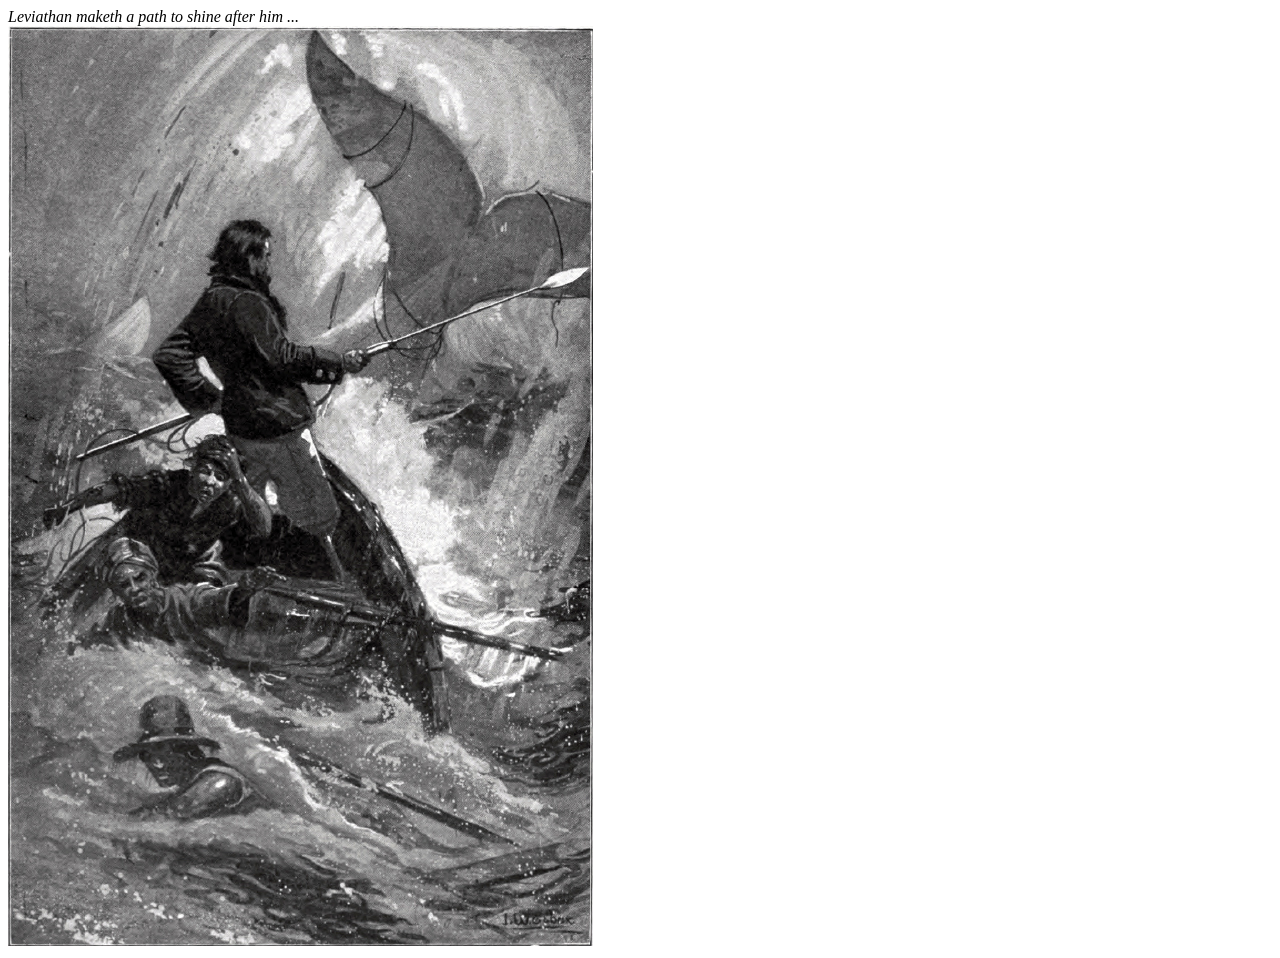
<file: index.html>
<!DOCTYPE html>

<html>

  <head>
  </head>

  <body>
    <div>
      <cite>Leviathan maketh a path to shine after him ...</cite>
    </div>
    <div>
      <img src="assets/leviathan.jpg" alt="Ahab confronts the whale."></img>
      </div>
  </body>

</html>
</file>
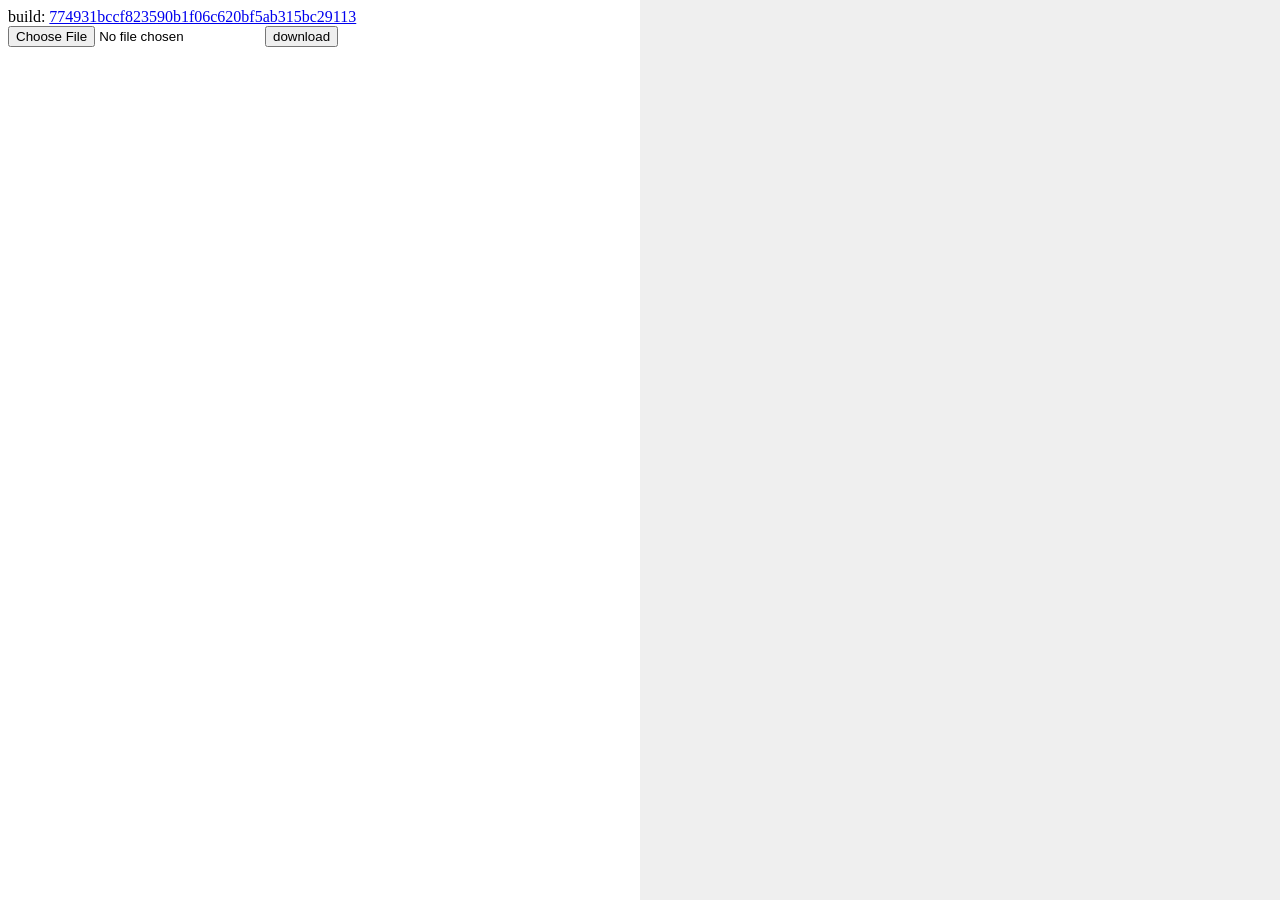
<file: demos/quickfox/reader.html>
<!DOCTYPE html>
<html>

  <head>

    <meta charset="utf-8" />

    <link href="./reader.css"
	  rel="stylesheet" type="text/css" />
  </head>

  <body>

    <div id="buildinfo">
      <span>build:
	<a
	  href="https://github.com/ben-schulz/quickfox/commit/774931bccf823590b1f06c620bf5ab315bc29113">
	  774931bccf823590b1f06c620bf5ab315bc29113
	</a>
      </span>
    </div>

    <div id="iopanel">

      <input type="file" id="inputFile"></input>

      <button id="tripleStoreDownloadButton">download</button>

    </div>

    <div id="tripleStore"></div>

    
    <script src="app.js"
	    type="text/javascript"></script>
  </body>

</html>
</file>
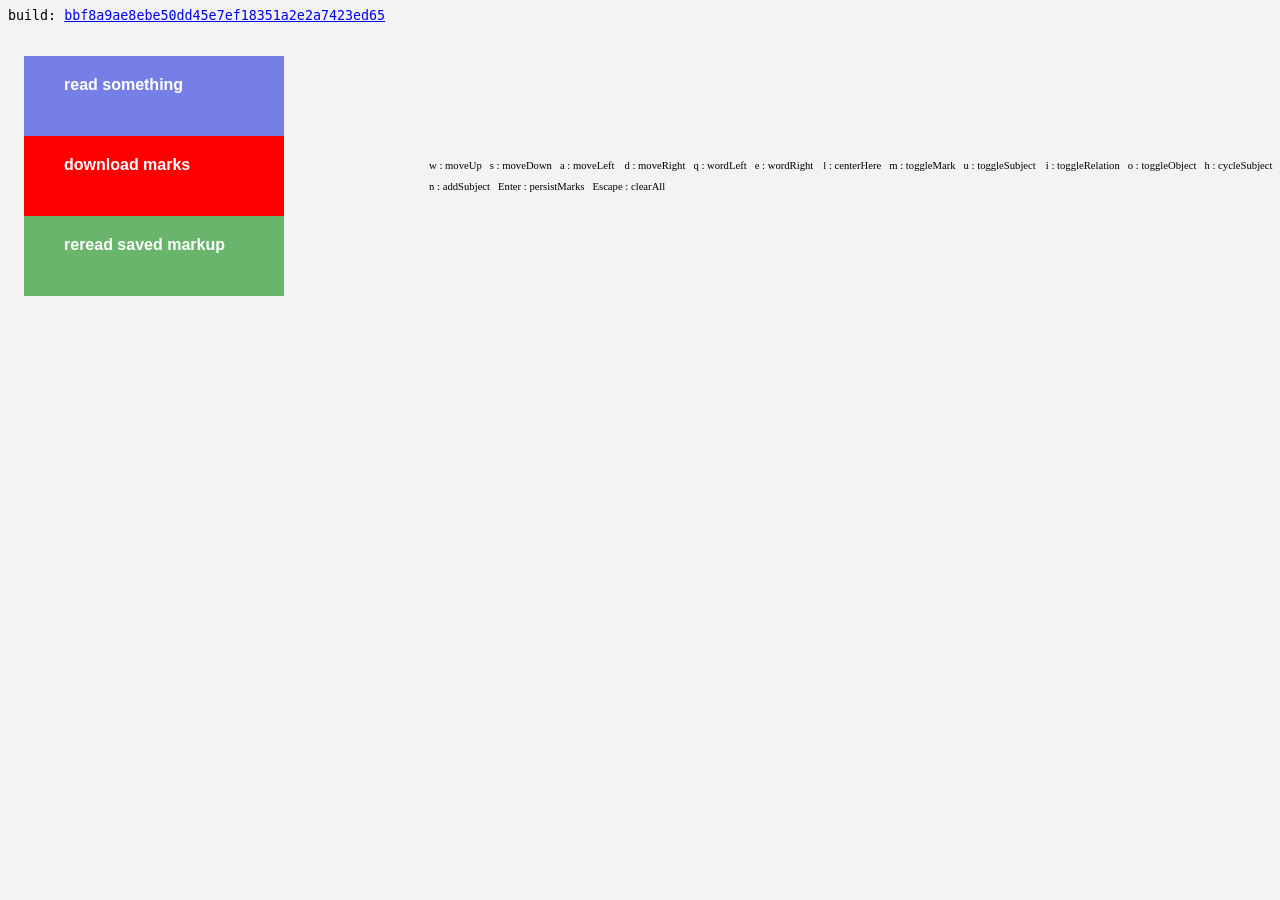
<file: demos/winding-word/reader.html>
<!DOCTYPE html>
<html>

  <head>

    <meta charset="utf-8" />

    <link href="./app.css"
	  rel="stylesheet" type="text/css" />

  </head>

  <body>

    <div id="buildinfo">
      <span>build:
	<a
	  href="https://github.com/ben-schulz/winding-word/commit/bbf8a9ae8ebe50dd45e7ef18351a2e2a7423ed65">
	  bbf8a9ae8ebe50dd45e7ef18351a2e2a7423ed65
	</a>
      </span>
    </div>

    <table>
      <tr>
	<td><div id="controlPanel"></div></td>

	<td><div id="keyLegend"></div></td>
      </tr>
    </table>

  </body>

  <script src="./app.js"
	  type="text/javascript" ></script>

</html>
</file>
<file: demos/quickfox/reader.css>
.charbox{

    font-family: monospace;
    
    display: inline-block;
    
    width: 1ch;
    height: 2ch;

    min-width: 1ch;
    max-width: 1ch;

    min-height: 2ch;
    max-height: 2ch;

    padding: 0;
    margin: 0;

    border: 1pt;
}

#inputFile{

    height: 10%;
}

#fileContents{

    position: absolute;
    
    top: 10%;
    left: 0;
    width: 50%;
    height: 100%;
}


#tooltipLayer{

    position: absolute;

    top: 10%;
    left: 0;
    width: 0;
    height: 0;
}

.tooltip{

    font-family: monospace;

    background-color: lightgreen;

    position: absolute;
}

#tripleStore{

    top: 0;
    left: 50%;
    
    width: 50%;
    height: 100%;

    position: fixed;

    background-color: #efefef;

}

.lexeme{

    display: inline-block;
}

.unfocused{

    background-color: transparent;
}

.referent{

    background-color: #ffbb32;
}

.clickhighlight{

    background-color: #ffe683;
}

.subjectfocus{

    background-color: #db6f59;
}

.objectfocus{

    background-color: #5991db;
}

.relationfocus{

    background-color: #69b56c;
}

.jsonTreeView{

    margin-left: 32pt;
    display: block;
}
</file>
<file: demos/winding-word/app.css>
body{
    background-color: #f3f3f3;
}

#buildinfo{

    font-family: monospace;
    font-size: 10pt;
}

#controlPanel{

    position: relative;
    top: 30px;
    left: 5%;

    min-height: 40px;
    min-width: 300px;

    display: inline;
}

#keyLegend{

    display: inline;
    font-size: 8pt;

    position: relative;
    top: 30px;
    left: 15%;
}

.textReader{

    color: #040404;

    line-height: 1.6;
    font-size: 18px;

    max-width: 650px;
    margin: 40px auto;
}

.textloader{

    width: 180px;
    height: 40px;

    display: block;

    padding-left: 40px;
    padding-right: 40px;
    padding-top: 20px;
    padding-bottom: 20px;

    background-color: #767fe6;

    font-family: sans-serif;
    font-weight: bold;
    color: white;

    cursor: pointer;
}

#rereadButton{

    width: 180px;
    height: 40px;

    display: block;

    padding-left: 40px;
    padding-right: 40px;
    padding-top: 20px;
    padding-bottom: 20px;

    background-color: #69b56c;

    font-family: sans-serif;
    font-weight: bold;
    color: white;

    cursor: pointer;
}

.jsondownloader{

    width: 180px;
    height: 40px;

    display: block;

    padding-left: 40px;
    padding-right: 40px;
    padding-top: 20px;
    padding-bottom: 20px;

    background-color: red;

    font-family: sans-serif;
    font-weight: bold;
    color: white;

    cursor: pointer;
}

.wordBox{

    display: inline;
    white-space: pre;
}

.charBox{

    display: inline;
    white-space: pre;
    width: 1em;

    font-family: monospace;
}

.previouslyHighlighted{

    background-color: #f0f08c;
}

#cursor{

    background-color: lightgreen;
}

.textMark{

    background-color: orange;
}

.subjectMark{

    background-color: #db6f59;
}

.relationMark{

    background-color: #69b56c;
}

.objectMark{

    background-color: #5991db;
}
</file>
